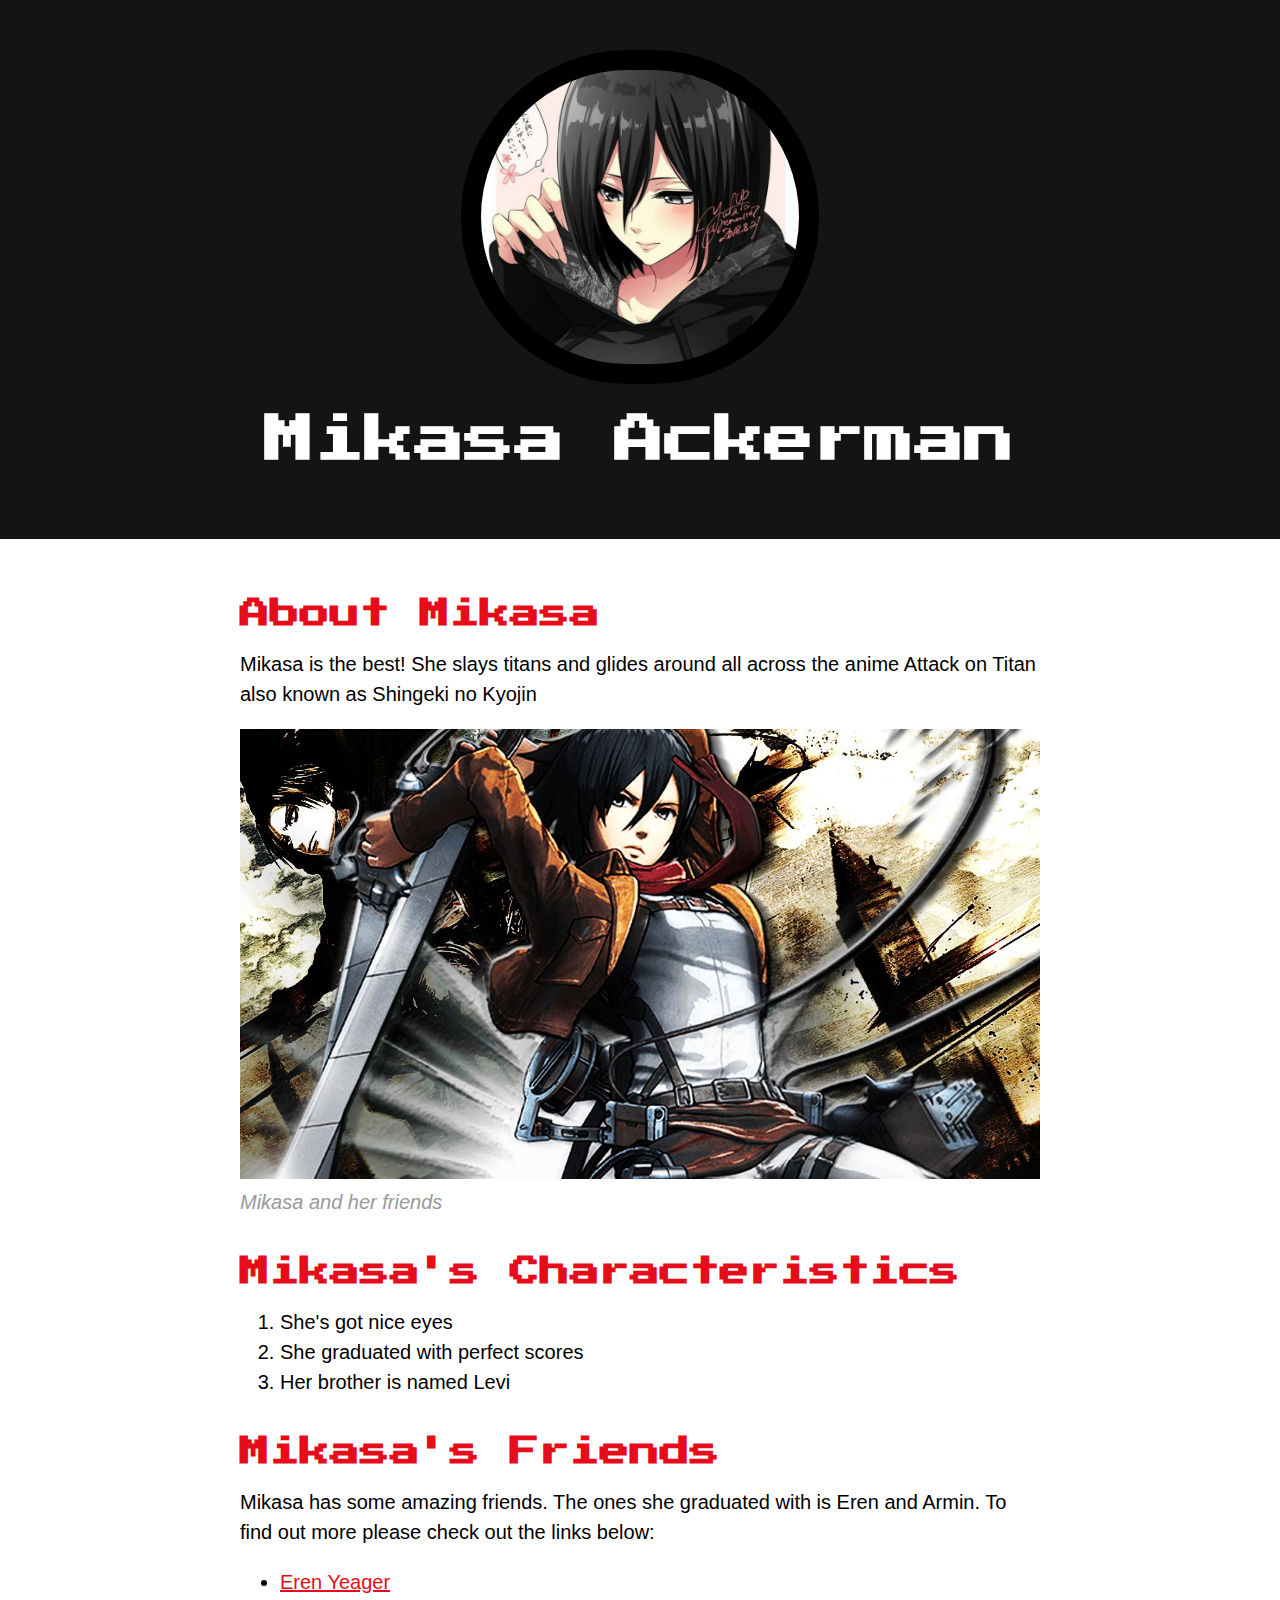
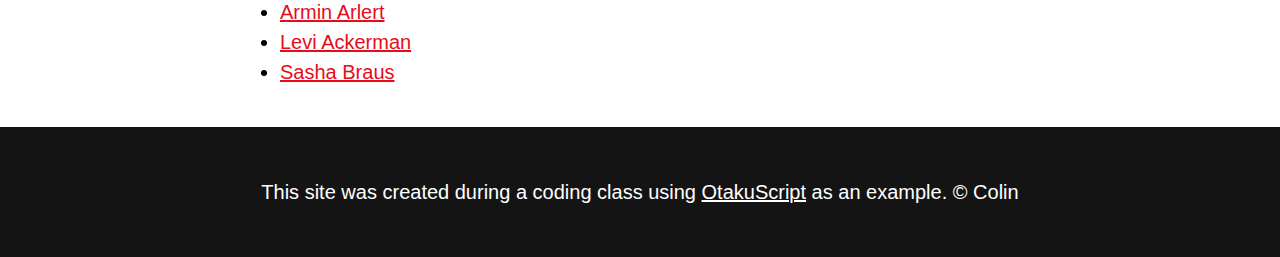
<file: index.html>
<!DOCTYPE html>
<html>
<head>
	<title>Mikasa Ackermanh</title>
	<link rel="icon" href="img/mikasa-avatar3.jpg">
	<link href="https://fonts.googleapis.com/css?family=Press+Start+2P&display=swap" rel="stylesheet">
	<link rel="stylesheet" type="text/css" href="css/hero.css">
</head>
<body>
	<!-- header element-->
	<header>
		<img src="img/mikasa-avatar3.jpg">
		<h1>Mikasa Ackerman</h1>
	</header>

	<!-- main element -->
	<main>
		<h2>About Mikasa</h2>
		<p>Mikasa is the best! She slays titans and glides around all across the anime Attack on Titan also known as Shingeki no Kyojin</p>
		<img src="img/mikasa-big.jpg">
		<p class="caption">Mikasa and her friends</p>
		<!--Characteristics -->
		<h2>Mikasa's Characteristics</h2>
		<ol>
			<li>She's got nice eyes</li>
			<li>She graduated with perfect scores</li>
			<li>Her brother is named Levi</li>
		</ol>
		<!-- Friends -->
		<h2>Mikasa's Friends</h2>
		<p>Mikasa has some amazing friends. The ones she graduated with is Eren and Armin. To find out more please check out the links below:</p>
		<ul>
			<li><a target="_blank" href="http://database.otakuscript.me/character/40882">Eren Yeager</a></li>
			<li><a target="_blank" href="http://database.otakuscript.me/character/46494">Armin Arlert</a></li>
			<li><a target="_blank" href="http://database.otakuscript.me/character/45627">Levi Ackerman</a></li>
			<li><a target="_blank" href="http://database.otakuscript.me/character/45887">Sasha Braus</a></li>
		</ul>
	</main>

	<!-- Footer element -->
	<footer>
		<p>This site was created during a coding class using <a target="_blank" href="http://database.otakuscript.me/anime/16498">OtakuScript</a> as an example. &copy; Colin</p>
	</footer>

</body>
</html>
</file>
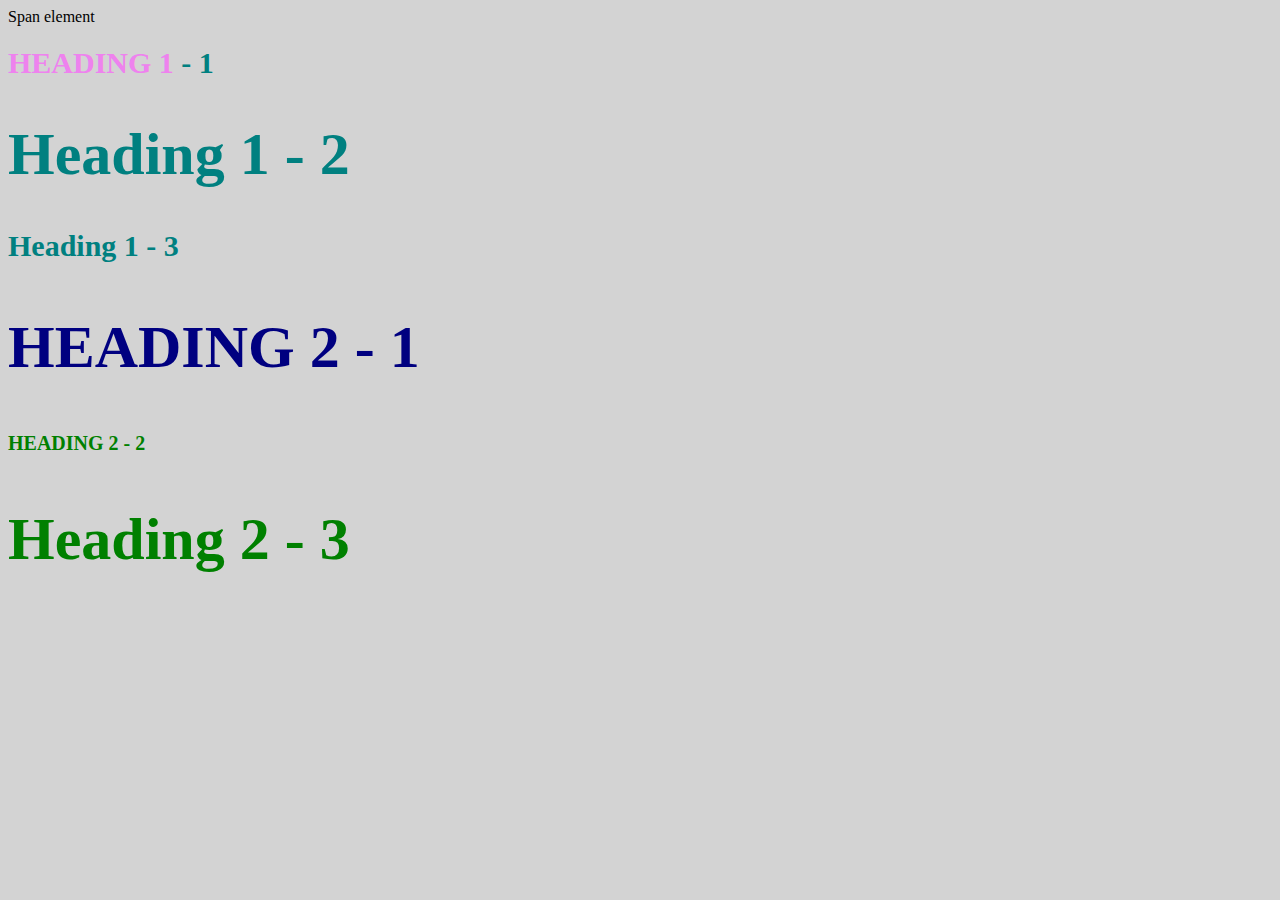
<file: style-test.html>
<!DOCTYPE html>
<html>
<head>
	<title>Style test</title>
<link rel="stylesheet" type="text/css" href="css/test.css">
</head>
<body>
	<span>Span element</span>
	<h1 class="uppercase"><span>Heading 1</span> - 1</h1>
	<h1 class="big">Heading 1 - 2</h1>
	<h1>Heading 1 - 3</h1>
	<h2 class="big uppercase">Heading 2 - 1</h1>
	<h2 class="uppercase">Heading 2 - 2</h1>
	<h2 class="big">Heading 2 - 3</h1>


</body>
</html>
</file>
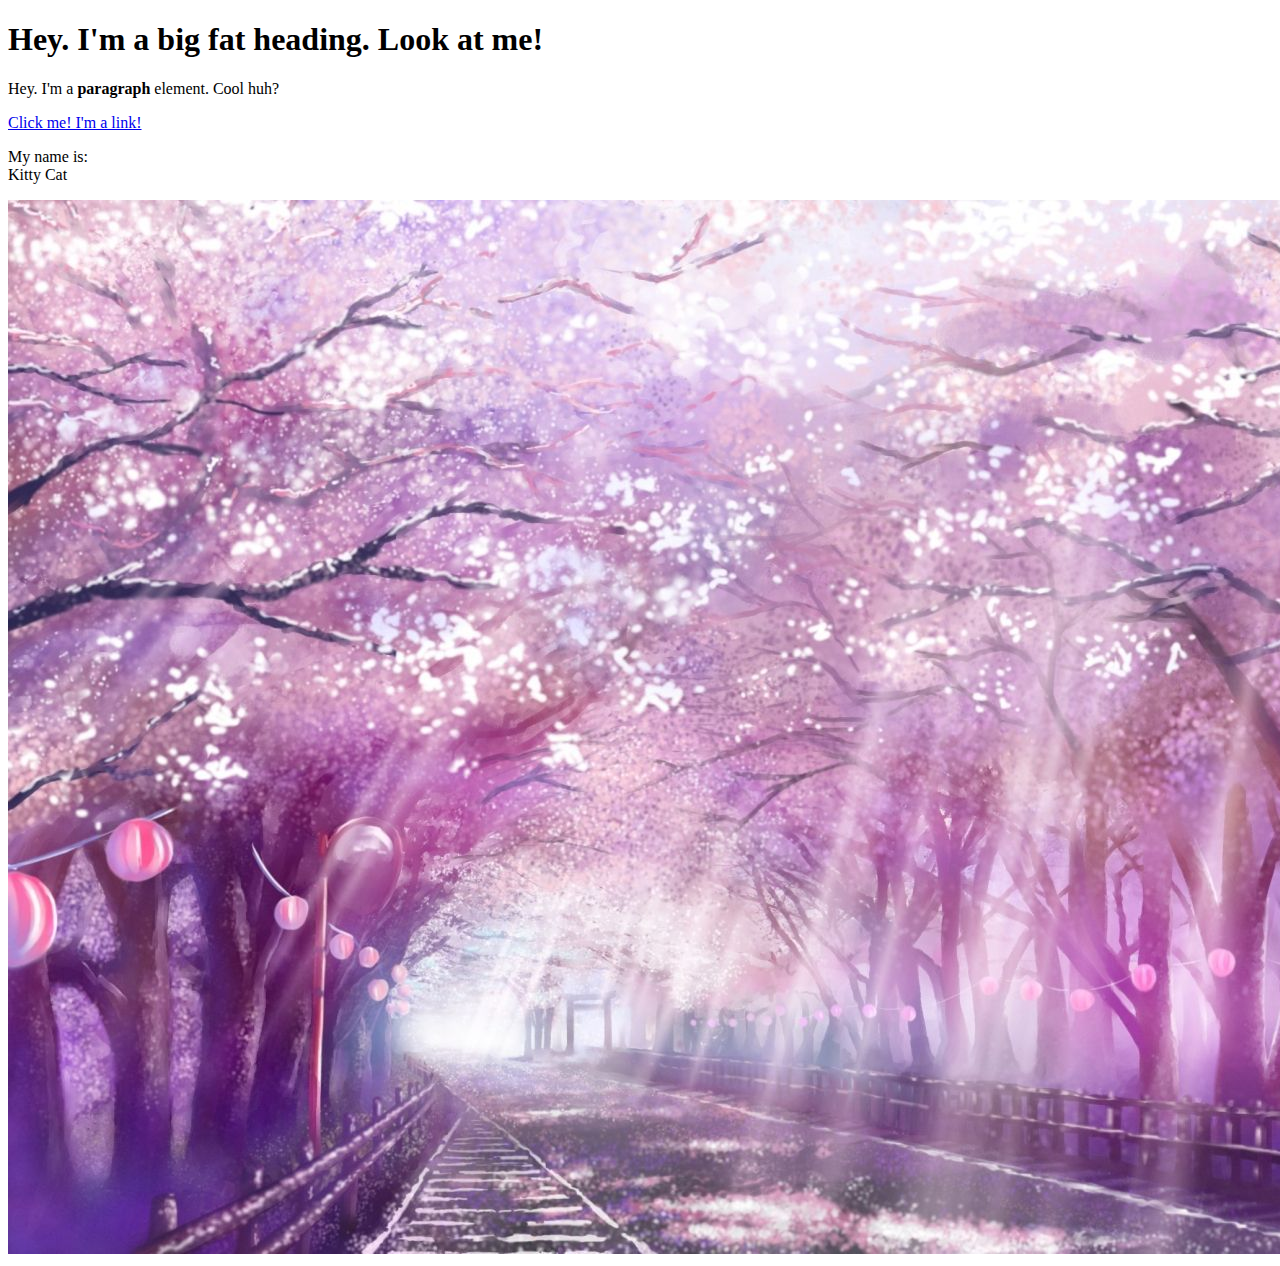
<file: test.html>
<!DOCTYPE html>
<html>
<head>
	<title>Test page</title>
</head>
<body>
	<h1>Hey. I'm a big fat heading. Look at me!</h1>
	<p>Hey. I'm a <b>paragraph</b> element. Cool huh?</p>
	<a href="https://google.ca" target="_blank" title="Let's go to Google">Click me! I'm a link!</a>
		<p>My name is:<br>
	Kitty Cat</p>
	<img src="img/cherry.jpg">
</body>
</html>
</file>
<file: css/hero.css>
body{
	margin: 0;
	font-family: 'Helvetica', 'Arial', sans-serif;
	font-size: 20px;
	line-height: 30px;
}

header{
	background-color: #141414;
	text-align: center;
	padding-top: 50px;
	padding-bottom: 50px;
}

h1, h2{
	font-family: 'Press Start 2P', cursive;

}

header h1{
	color:white;
	font-size: 50px;

}

header img{
    border-radius: 170px;
    width: 318px;
    border: 20px solid black;
}

main{
	max-width: 800px;
	margin: 0 auto;
	padding: 20px;
}

main img{
	max-width: 100%;
}

h2{
	font-size: 30px;
	color: #e70c19;
	margin:40px 0 10px;
}

a{
	color:#e70c19;
}
a:hover{
	color: white;
	background color:#483a94;
}

footer{
		background-color: #141414;
		text-align: center;
		color: white;
		padding: 50px;
}

footer p{
	margin: 0;
}
footer a{
	color:white;
}
footer a:hover{
	opacity:.5;
	background-color: transparent;
}

p.caption{
	color:#999999;
	font-style: italic;
	margin-top: 0;
}
</file>
<file: css/test.css>
body{
	background-color: lightgrey;
}
h1{
	font-size:30px;
	color:teal;
}

h2{
	color:red;
	font-size: 20px;
}

h2{
	color:green;
}

.big{
	font-size: 60px;
}
.uppercase{
	text-transform:uppercase;
}
.big.uppercase{
	color:navy;
}

h1 span{
	color:violet;
}
</file>
